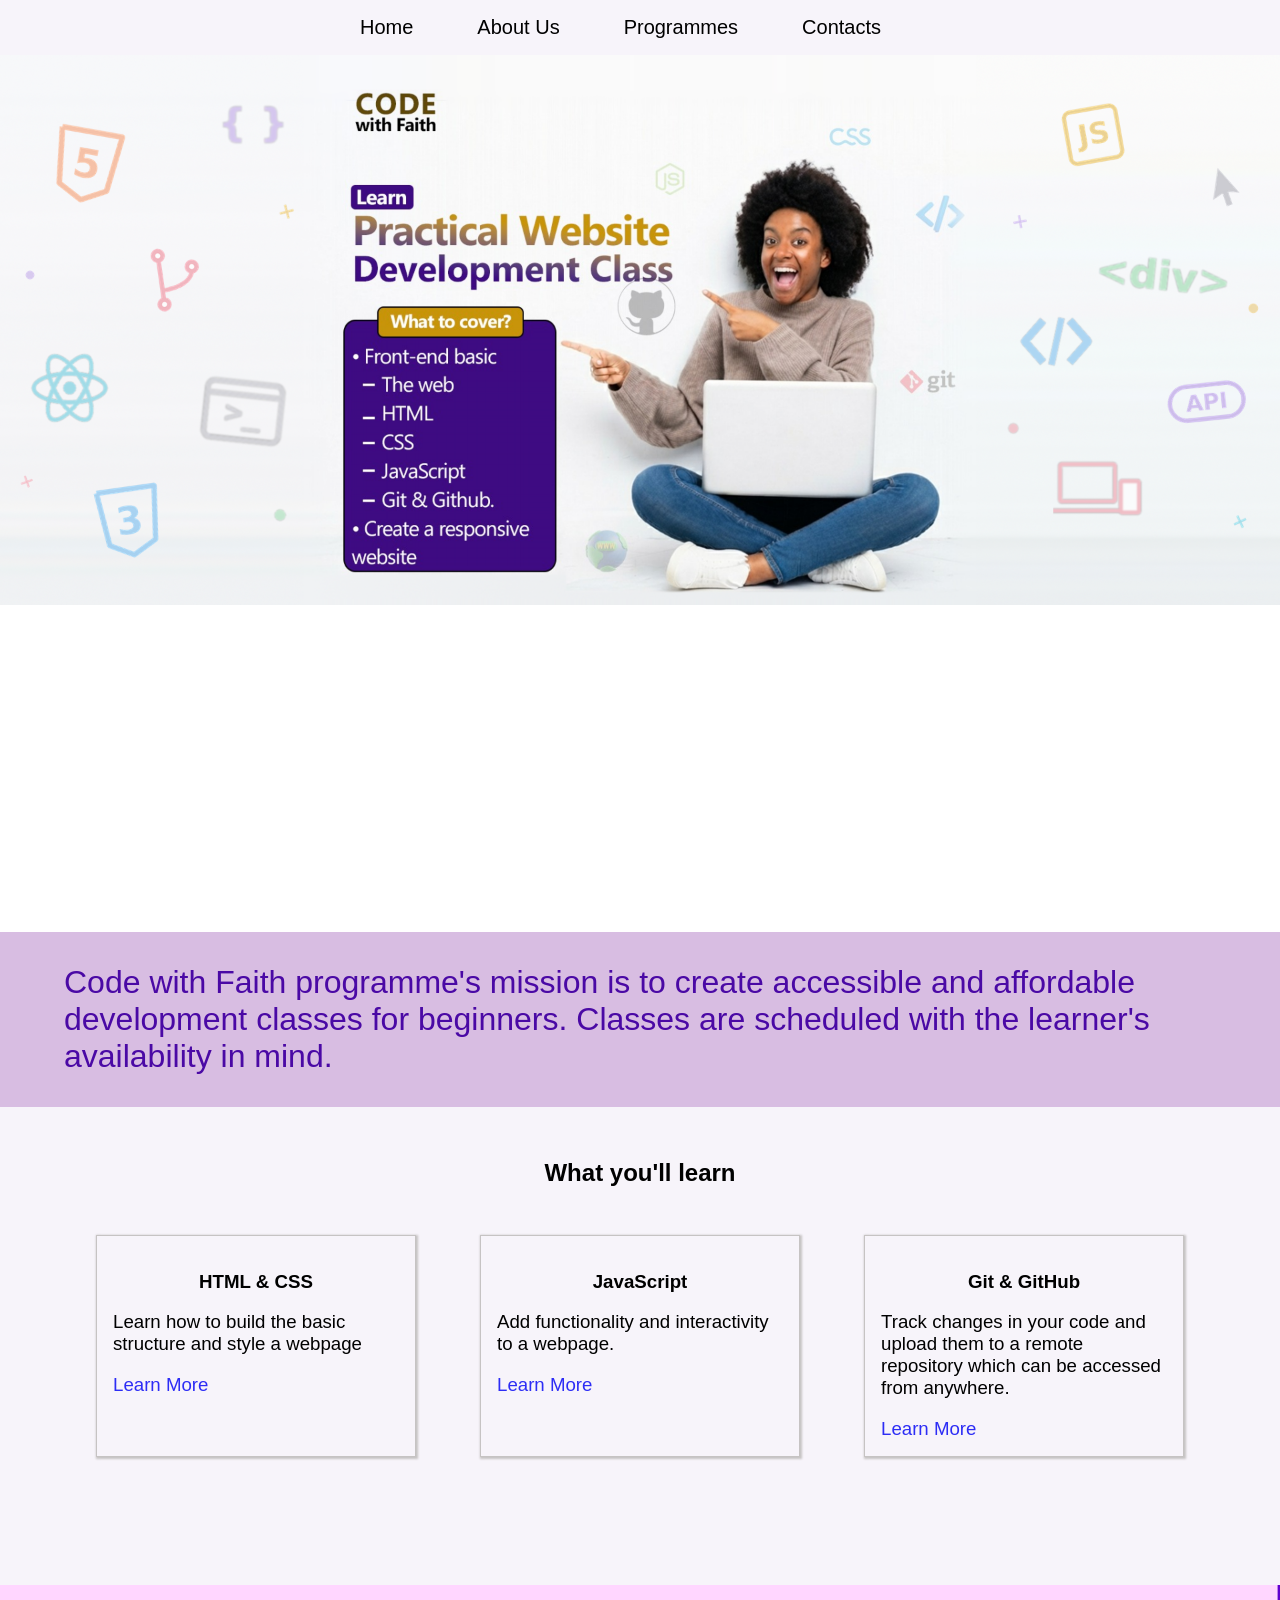
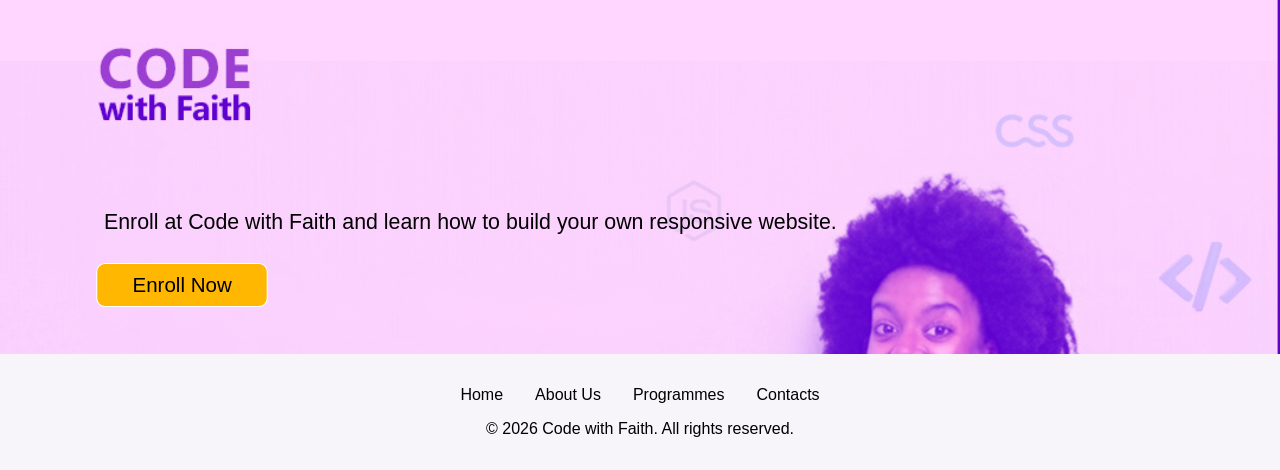
<file: index.html>
<!DOCTYPE html>
<head>
    <meta charset="UTF-8">
    <meta name="viewport" content="width=device-width, initial-scale=1.0">
    <link rel="stylesheet" href="styles.css"/>
    <title>Code with Faith</title>
</head>
<body>
    <main>
        <section class="hero-section">
            <header>
                <!-- <h1>Code with Faith</h1> -->
                <nav>
                    <div class="toggle-navbar">
                       <button class="hamburger-icon" id="hamburger-button">
                        <span></span>
                        <span></span>
                        <span></span>
                    </button>
                    <ul class="nav-links" id="nav-links">
                        <li><a href="#home">Home</a></li>
                        <li><a href="#about">About Us</a></li>
                        <li><a href="#programs">Programmes</a></li>
                        <li><a href="#contacts">Contacts</a></li>
                    </ul>
                    </div>
                   
                    <ul id="primary-navbar">
                        <li><a href="#home">Home</a></li>
                        <li><a href="#about">About Us</a></li>
                        <li><a href="#programs">Programmes</a></li>
                        <li><a href="#contacts">Contacts</a></li>
                    </ul>
                </nav>
                <div class="hero-section-container">
                    <img id="hero-image" src="images/hero_banner_with_icons_1920x825.png" alt="Code with Faith poster">
                </div>
            </header>
        </section>
        <section class="mission-section">
            <p>Code with Faith programme's mission is to create accessible and affordable development classes for beginners. Classes are scheduled with the learner's availability in mind.</p>
        </section>
        <section class="program-section" id="programs">
            <h2>What you'll learn</h2>
            <div class="program-containers">
                <div>
                <h3><strong>HTML & CSS</strong></h3>
                <p>Learn how to build the basic structure and style a webpage</p>
                <a href="#programs">Learn More</a>
            </div>
            <div>
                <h3><strong>JavaScript</strong></h3>
                <p>Add functionality and interactivity to a webpage.</p>
                <a href="#programs">Learn More</a>
            </div>
             <div>
                <h3><strong>Git & GitHub</strong></h3>
                <p>Track changes in your code and upload them to a remote repository which can be accessed from anywhere.</p>
                <a href="#programs">Learn More</a>
            </div>
            </div>
            
        </section>
        <section class="cta-section">
            <p>Enroll at Code with Faith and learn how to build your own responsive website. </p>
            <button><a href="https://docs.google.com/forms/d/1My6KA4IKRZ36NuG04D8GSzUSqaWXRA41GZ039tysMdk/edit" target="_blank">Enroll Now</a></button>
        </section>
        <footer>
            <div class="footer-links-container">
                <a href="#home">Home</a>
                <a href="#about">About Us</a>
                <a href="#programs">Programmes</a>
                <a href="#contacts">Contacts</a>
                
            </div>
            <div class="copyright-container">
                <p>© 2026 Code with Faith. All rights reserved.</p>
            </div>
        </footer>
    </main>
    <script src="script.js"></script>
</body>
</html>
</file>
<file: styles.css>
body{
    font-family:'Gill Sans', 'Gill Sans MT', Calibri, 'Trebuchet MS', sans-serif;
    overflow-x: hidden;
    margin:0;
}

.toggle-navbar{
    display: none;
}

.hamburger-icon{
    display: none;
}

nav{
    /* background-color: rgb(235, 217, 252); */
    background-color: rgb(247, 244, 250);
}

nav ul{
    list-style: none;
    display: inline-flex;
    margin: 1rem 18rem;
}

nav ul li a{
    text-decoration: none;
    padding: 0 2rem;
    font-size: 15pt;
    color: black;
}


nav ul li a:hover{
    text-decoration: underline;
    color:rgb(172, 95, 244);;
}


.hero-section{
    max-width: 100vw;
    height: 100vh;
   margin: 0 0 2rem 0;
}

#hero-image{
    width: 100%;
    height: 100%;
    object-fit: cover;
    object-position: center;
}


.mission-section{
    background-color: rgb(216, 189, 226);
    /* background-color: #D8BFE3; */
  
}

.mission-section p{
    padding: 2rem 4rem;
    font-size: 24pt;
    color: #4a09a5;
    margin: 0;
}


.program-section{
    /* background-color: rgb(250, 247, 250); */
    background-color: rgb(247, 244, 250);
    padding: 2rem 0;
}

.program-section h2{
    text-align: center;
}

.program-containers{
    margin: 3rem 6rem 6rem 6rem;
    display: grid;
    grid-template-columns: repeat(3, 320px);
    gap: 4rem;
}

.program-containers div{
    padding: 1rem;
    box-shadow: 1px 1px 2px 1px rgb(198, 195, 195);
    border: 1px solid rgb(198, 195, 195);
}

.program-containers div:nth-child(1):hover{
    border: 10px solid rgba(13, 169, 73, 0.354);
    transform: scale(1.1, 1.1);
   
}

.program-containers div:nth-child(2):hover{
    border: 10px solid rgba(174, 42, 106, 0.354);
    transform: scale(1.1, 1.1);
}

.program-containers div:nth-child(3):hover{
    border: 10px solid rgba(47, 13, 169, 0.354);
    transform: scale(1.1, 1.1);
}

.program-containers div h3 {
    text-align: center;
}

.program-containers div p{
    font-size: 14pt;
}

.program-containers div a{
    text-decoration: none;
    font-size: 14pt;
    color:rgb(45, 45, 245)
    /* color:rgb(111, 111, 216) */
}

.program-containers div a:hover{
    text-decoration: underline;
    color:rgb(32, 32, 244);
}

.cta-section{
    background-image: url(images/poster_logo_and_girl_only.png);
    background-color: rgb(175, 107, 231);
    background-blend-mode: overlay;
    background-size: cover;
    background-position: top;
    max-width: 100vw;
    height: 41vh;
    position: relative;
}

.cta-section img{
    width: 100%;
    height: 100%;
    object-fit: cover;
    object-position: top;
    z-index: 0;
    
}

.cta-section p, button{
    position: absolute;
    left: 6.5rem;
    z-index: 1;
    margin-top: 0.2rem;
}

.cta-section p{
    top: 60%;
    font-size: 16pt;
}

.cta-section a{
    text-decoration: none;
    color: black;
}

.cta-section a:hover{
    color: white;
}

.cta-section button{
    top: 75%;
    border: none;
    padding: 0.5rem 2rem;
    border-radius: 0.5rem;
    font-size: 14pt;
    background-color: rgb(255, 183, 2);  
    border: 1px solid white;
    transform: scale(1.1,1.1);
}

.cta-section button:hover{
    /* background-color: rgb(230, 64, 230); */
    background-color: rgb(188, 18, 250);
    border: 1px solid white;
    color: white;

}

footer{
    background-color: rgb(247, 244, 250);
    padding: 1rem 0;
}

.footer-links-container{
    display: flex;
    justify-content: center; 
    gap: 2rem;
    margin: 1rem 0;
}

.footer-links-container a{
    text-decoration: none;
    color: black;
}

.footer-links-container a:hover{
    text-decoration: underline;
    color:rgb(32, 32, 244);
}

.copyright-container p{
 text-align: center;
}



@media (max-width: 720px){
.toggle-navbar{
    padding: 2rem;
    display: flex;
    align-items: center;
}

.hamburger-icon {
  display: flex;
  flex-direction: column;
  justify-content: space-between;
  width: 30px;
  height: 22px;
  border: none;
  background: transparent;
  cursor: pointer;
  padding: 0;
  margin-left: 90vh;
}

.hamburger-icon span {
  display: block;
  height: 3px;
  width: 100%;
  background: black;
  border-radius: 2px;
}

.nav-links {
  display: none;
  flex-direction: column;
  position: absolute;
  top: 10%;
  left: 0;
  width: 100%;
  background: #333;
  list-style: none;
  margin: 0;
  padding: 0;
}

.nav-links.active {
  display: flex;
}

.nav-links li a {
  display: block;
  padding: 1rem;
  color: white;
  text-decoration: none;
  border-top: 1px solid #444;
}

.nav-links li a:hover {
  background: #444;
}

    #primary-navbar{
        display: none;
    }

    nav ul{
        margin: 1rem 2rem;
        
    }

    nav ul li a{
    font-size: 12pt;
}

.hero-section{
    height: auto;
    margin: 0;
}


#hero-image{
    width: 100%;
    height:100vh;
    object-fit: cover;
}


.mission-section p{
    display: flex;
    padding: 2rem 4rem;
    font-size: 18pt;
    
}

.program-containers{
    width: 80%;
    margin: 2rem 6rem 2rem 4rem;
    display: flex;
    flex-direction: column;
    gap: 2rem;
}

.program-containers div h3 {
    text-align: left;
}

.cta-section {
    background-position: top;
}

.cta-section p, button{
   left: 3.4rem; 
}

.cta-section p{
    width: 65%;
    top: 40%;
    font-size: 14pt;
    left: 3rem;
}

.cta-section button{
    top: 62%;
    left: 3.2rem; 
    padding: 0.5rem 2rem;
}
}

@media (max-width: 480px){
.toggle-navbar{
    display: flex;
    align-items: center;
}

.hamburger-icon {
  display: flex;
  flex-direction: column;
  justify-content: space-between;
  width: 30px;
  height: 22px;
  border: none;
  background: transparent;
  cursor: pointer;
  padding: 0;
  margin-left: 70vw;
}

.hamburger-icon span {
  display: block;
  height: 3px;
  width: 100%;
  background: black;
  border-radius: 2px;
}

.nav-links {
  display: none;
  flex-direction: column;
  position: absolute;
  top: 10%;
  left: 0;
  width: 100%;
  background: #333;
  list-style: none;
  margin: 0;
  padding: 0;
}

.nav-links.active {
  display: flex;
}

.nav-links li a {
  display: block;
  padding: 1rem;
  color: white;
  text-decoration: none;
  border-top: 1px solid #444;
}

.nav-links li a:hover {
  background: #444;
}

    #primary-navbar{
        display: none;
    }

    nav ul{
        margin: 1rem 2rem;
        
    }

    nav ul li a{
    font-size: 12pt;
}

.hero-section{
    max-width: 100vw;
    height: auto;
    margin: 0;
}


#hero-image{
    width: 100%;
    height: 50vh;
    object-fit: cover;
    object-position: center;
}

.mission-section p{
    font-size: 17pt;
}

.program-containers{
    width: 80%;
    margin: 2rem 4rem 2rem 3rem;
}

.cta-section {
    height: 35vh;
    background-position: center;
}

.cta-section p, button{
   left: 3.4rem; 
}

.cta-section p{
    width: 52%;
    top: 10%;
    font-size: 14.5pt;
    left: 2rem;
}

.cta-section button{
    top: 50%;
    left: 1.8rem; 
    padding: 0.8rem 2rem;
    
}

.copyright-container{
    height: auto;
    padding: 0;
    margin: 0;
}
}
</file>
